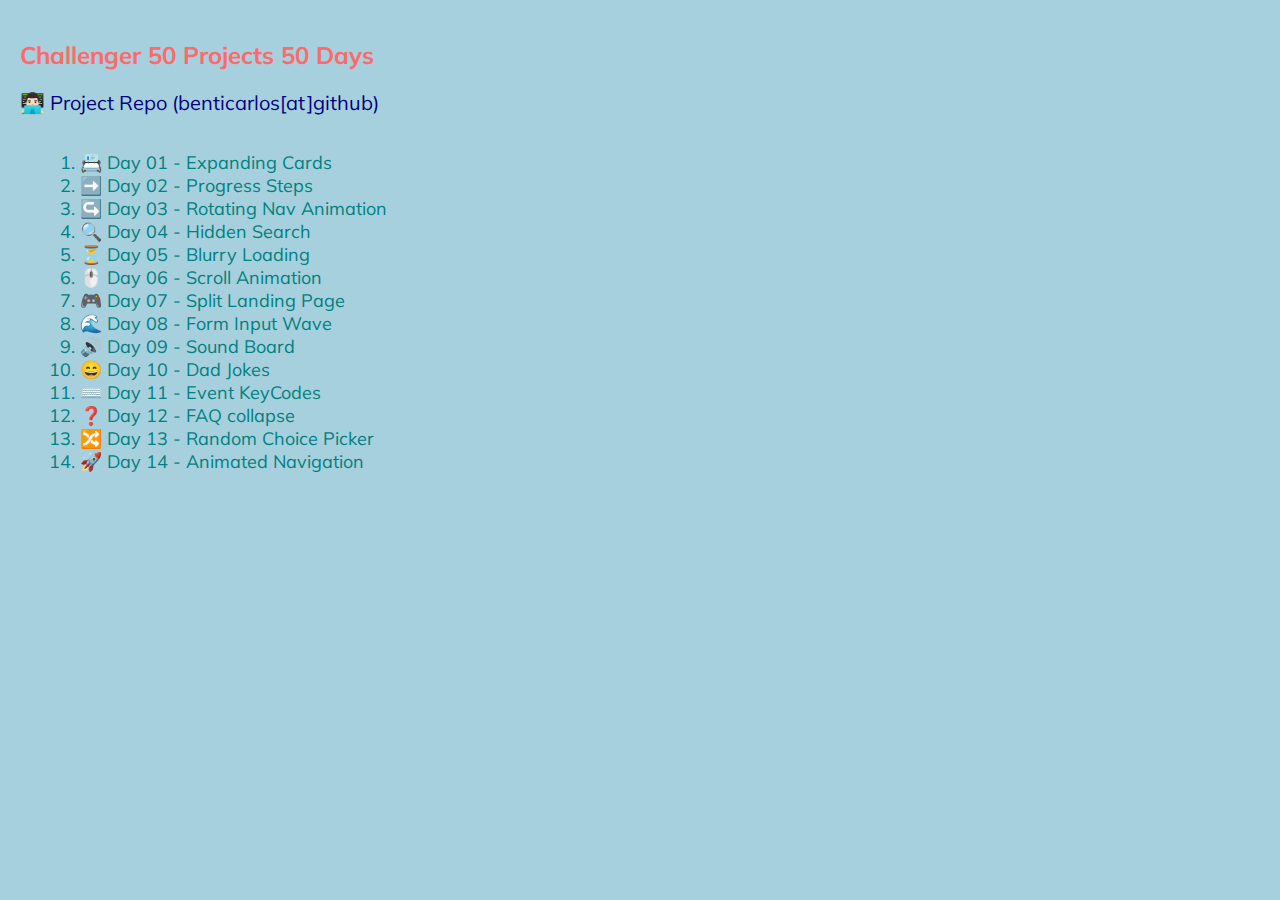
<file: index.html>
<!DOCTYPE html>
<html lang="en">
<head>
  <meta charset="UTF-8" />
  <meta name="viewport" content="width=device-width, initial-scale=1.0" />
  <link rel="stylesheet" href="style.css" />
  <title>Challenger 50 Projects 50 Days</title>
</head>
<body>
  <div class="container">
    <h2>Challenger 50 Projects 50 Days</h2>
    <a href="https://github.com/benticarlos/challenger50projects50days" target="_blank" rel="noopener noreferrer"> 👨🏻‍💻 Project Repo (benticarlos[at]github)</a>
    <div class="row">
        <ol>
	  <li><a href="./day01_expanding-cards/index.html"> 📇 Day 01 - Expanding Cards</a></li> 
	  <li><a href="./day02_progress-steps/index.html"> ➡️  Day 02 - Progress Steps</a></li> 
	  <li><a href="./day03_rotating-nav-animation/index.html"> ↪️  Day 03 - Rotating Nav Animation</a></li> 
	  <li><a href="./day04_hidden_search/index.html"> 🔍 Day 04 - Hidden Search</a></li>
	  <li><a href="./day05_blurry-loading/index.html"> ⏳ Day 05 - Blurry Loading</a></li>
	  <li><a href="./day06_scroll-animation/index.html"> 🖱️ Day 06 - Scroll Animation</a></li>
	  <li><a href="./day07_split-landing-page/index.html"> 🎮 Day 07 - Split Landing Page</a></li>
	  <li><a href="./day08_form-input-wave/index.html"> 🌊 Day 08 - Form Input Wave</a></li>
	  <li><a href="./day09_sound-board/index.html"> 🔊 Day 09 - Sound Board</a></li>
	  <li><a href="./day10_dad-jokes/index.html"> 😄 Day 10 - Dad Jokes</a></li>
	  <li><a href="./day11_event-keycodes/index.html"> ⌨️  Day 11 - Event KeyCodes</a></li>
	  <li><a href="./day12_faq-collapse/index.html"> ❓ Day 12 - FAQ collapse</a></li>
	  <li><a href="./day13_ramdom-choice-picker/index.html"> 🔀  Day 13 - Random Choice Picker</a></li>
	  <li><a href="./day14_animated-navigation/index.html"> 🚀 Day 14 - Animated Navigation</a></li>
	</ol>
    </div> 
  </div>
</body>
</html>
</file>
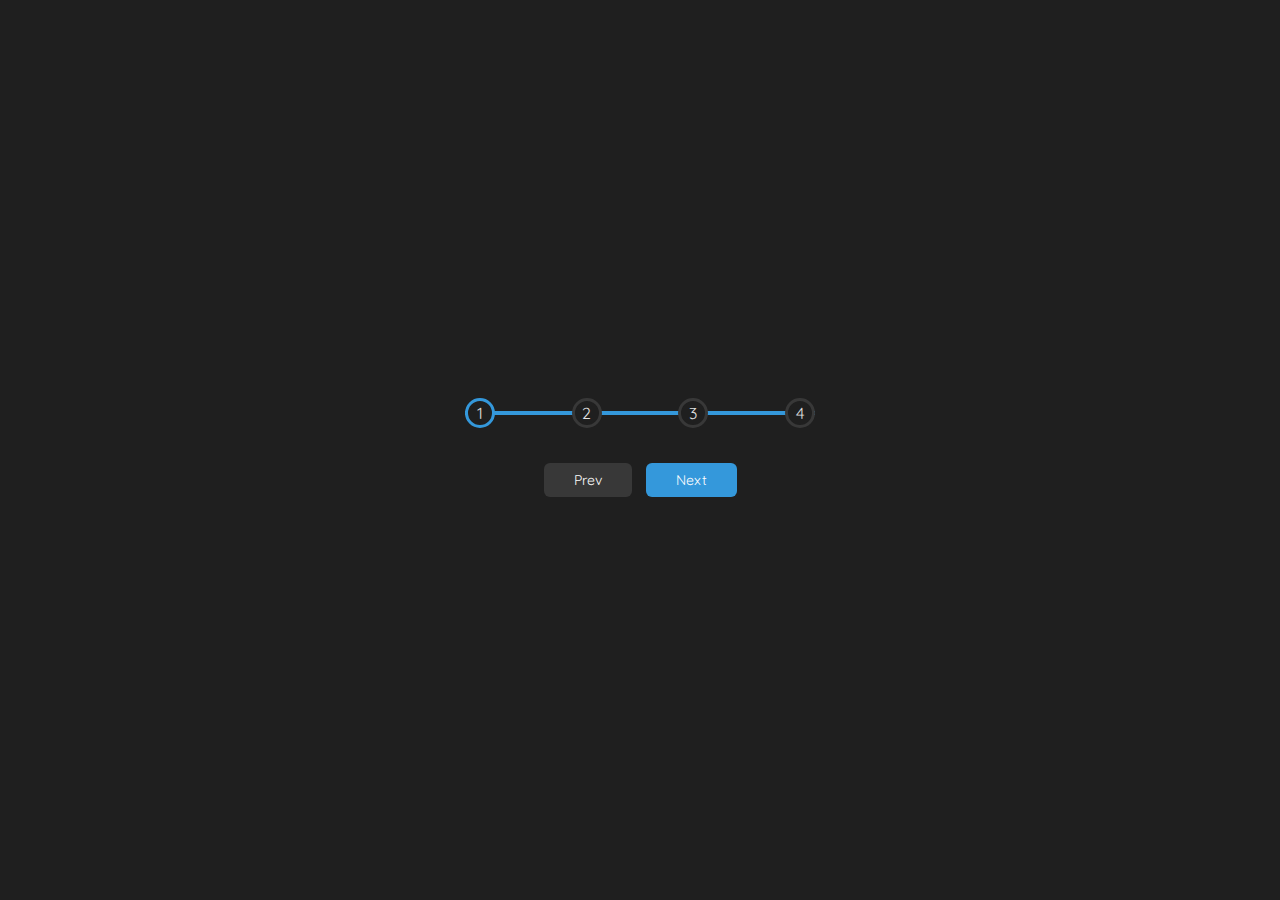
<file: day02_progress-steps/index.html>
<!DOCTYPE html>
<html lang="en">
<head>
  <meta charset="UTF-8" />
  <meta name="viewport" content="width=device-width, initial-scale=1.0" />
  <link rel="stylesheet" href="style.css" />
  <title>Day 02 - Progress Steps</title>
</head>
<body>
  <!-- Circles -->
  <div class="container">
    <div class="progress-container">
      <div class="progress" id="progress"></div>
      <div class="circle active">1</div>
      <div class="circle">2</div>
      <div class="circle">3</div>
      <div class="circle">4</div>
    </div>
  
    <!-- Buttons -->
    <button class="btn" id="prev" disabled>Prev</button>
    <button class="btn" id="next">Next</button>
  </div>  
  
  <!-- Script -->
  <script src="script.js"></script>
</body>
</html>
</file>
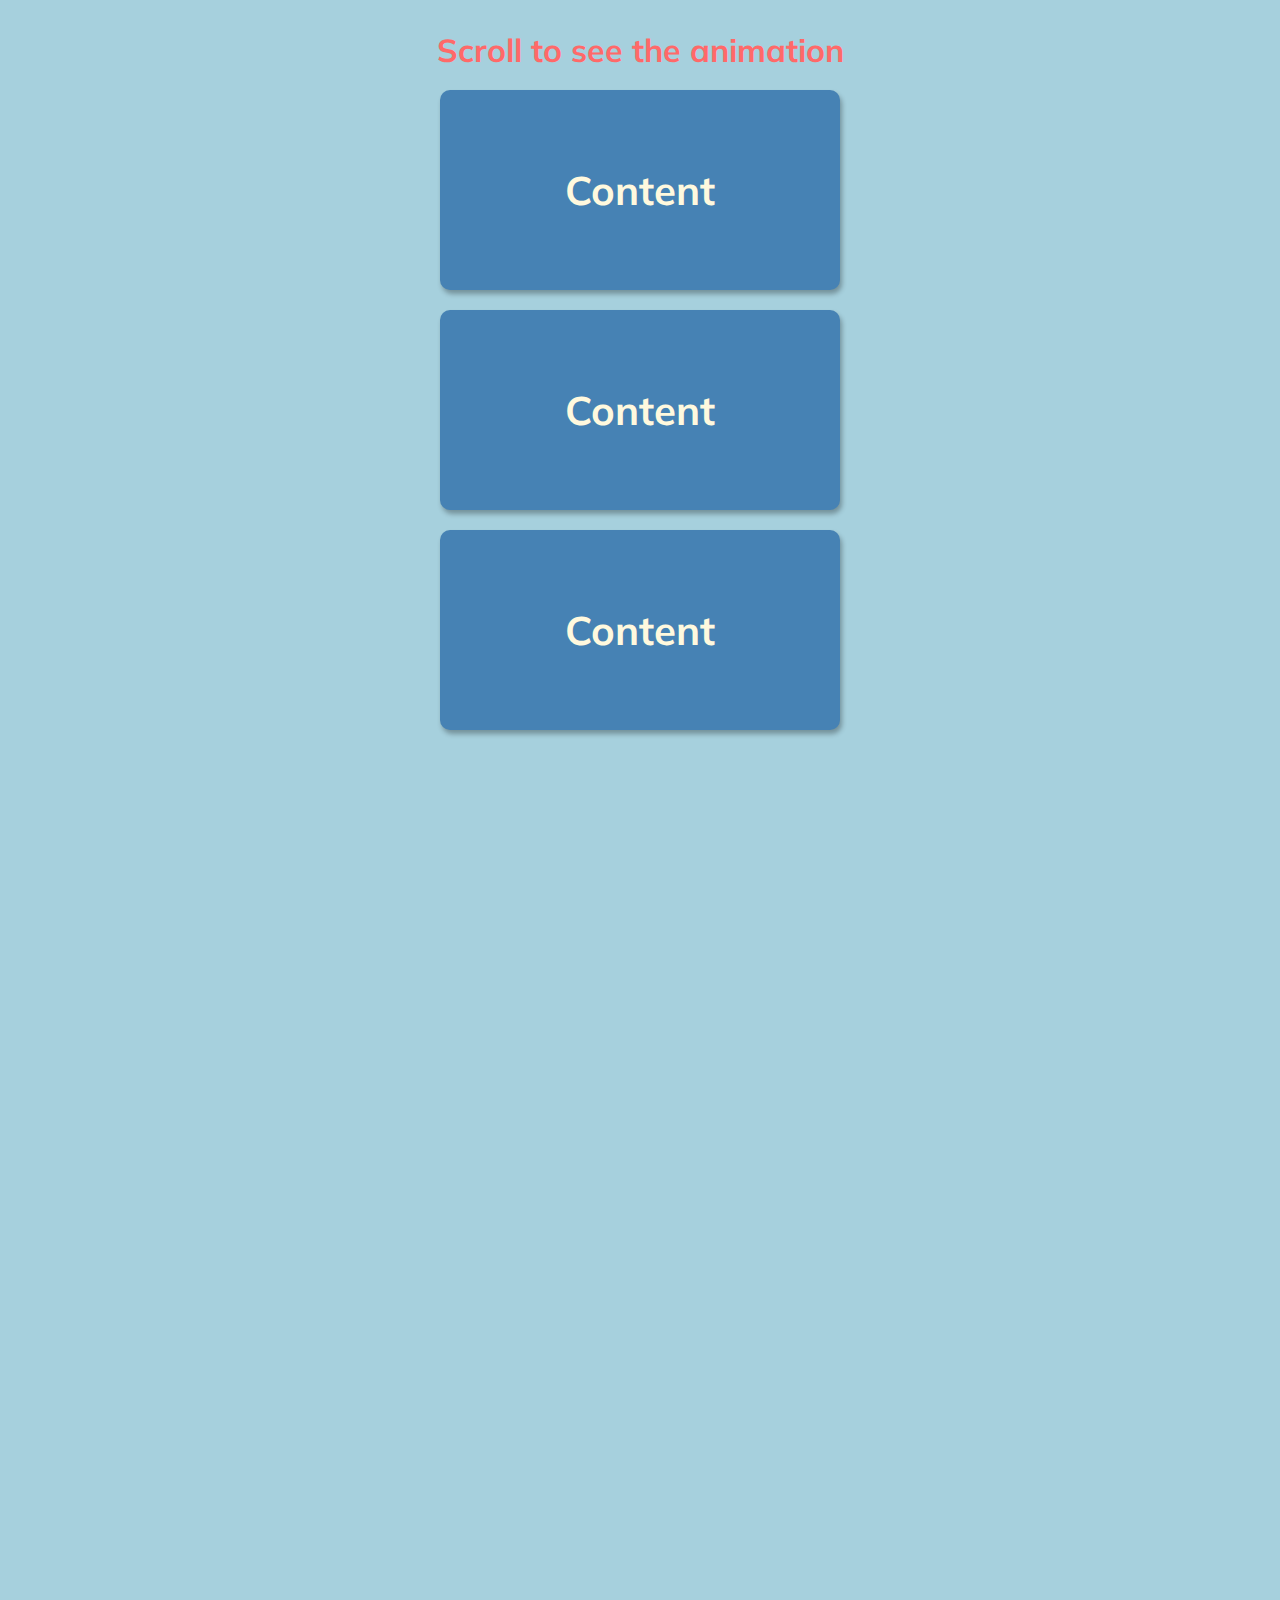
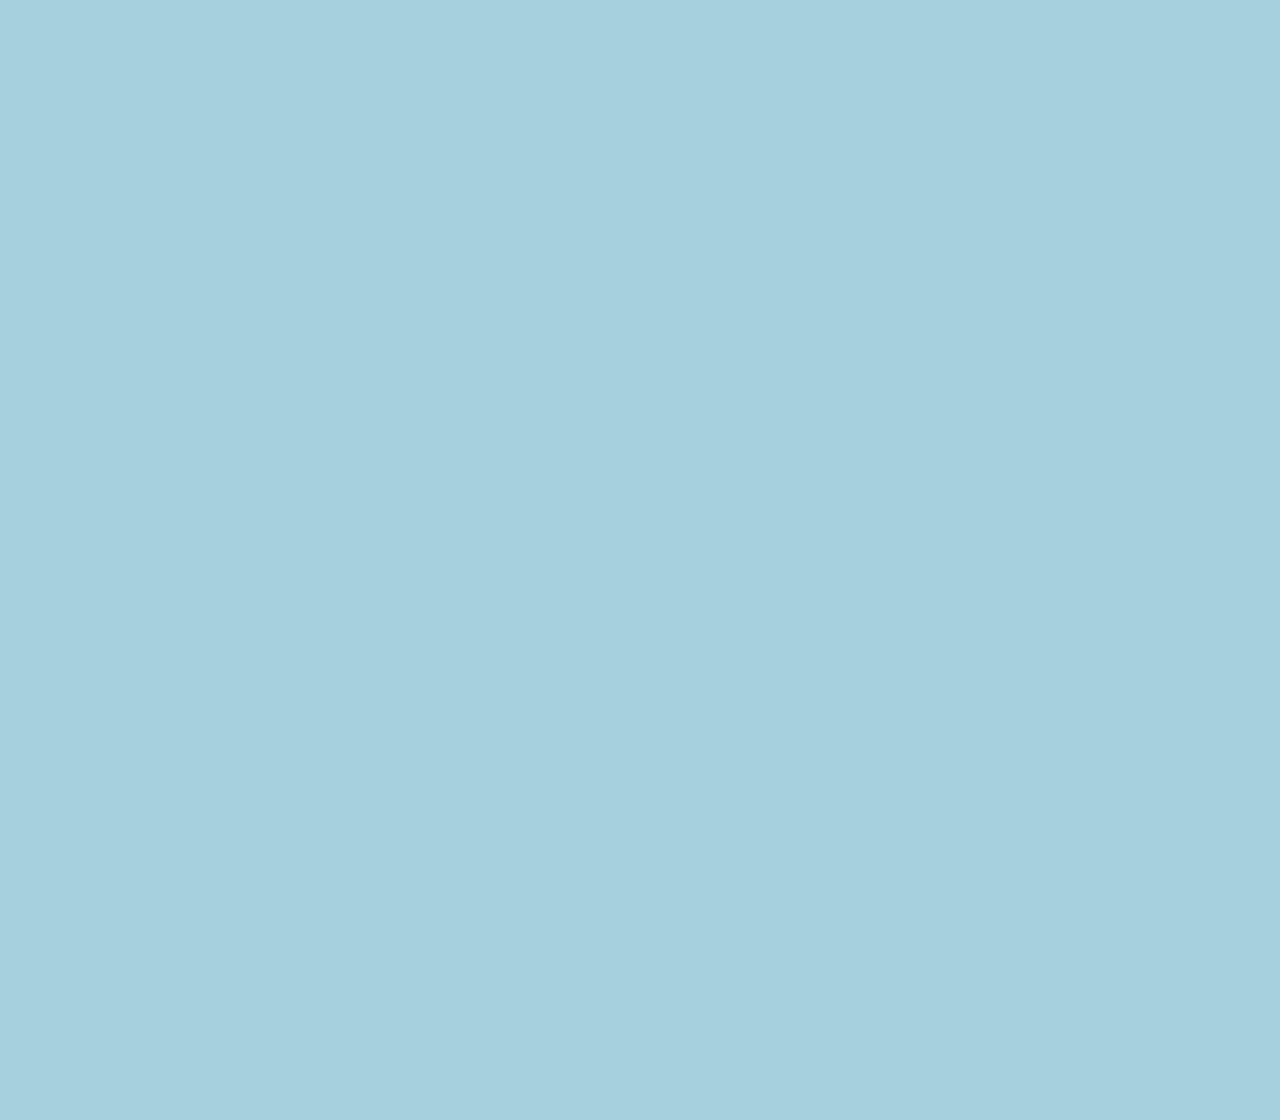
<file: day06_scroll-animation/index.html>
<!DOCTYPE html>
<html lang="en">
<head>
  <meta charset="UTF-8" />
  <meta name="viewport" Content="width=device-width, initial-scale=1.0" />
  <link rel="stylesheet" href="style.css" />  
  <title>Day 06 - Scroll Animation</title>
</head>
<body>
  <h1>Scroll to see the animation</h1>
  <div class="box">
    <h2>Content</h2>
  </div>
  <div class="box">
    <h2>Content</h2>
  </div>
  <div class="box">
    <h2>Content</h2>
  </div>
  <div class="box">
    <h2>Content</h2>
  </div>
  <div class="box">
    <h2>Content</h2>
  </div>
  <div class="box">
    <h2>Content</h2>
  </div>
  <div class="box">
    <h2>Content</h2>
  </div>
  <div class="box">
    <h2>Content</h2>
  </div>
  <div class="box">
    <h2>Content</h2>
  </div>
  <div class="box">
    <h2>Content</h2>
  </div>
  <div class="box">
    <h2>Content</h2>
  </div>
  <div class="box">
    <h2>Content</h2>
  </div>

 <script src="script.js"></script>

</body>
</html>
</file>
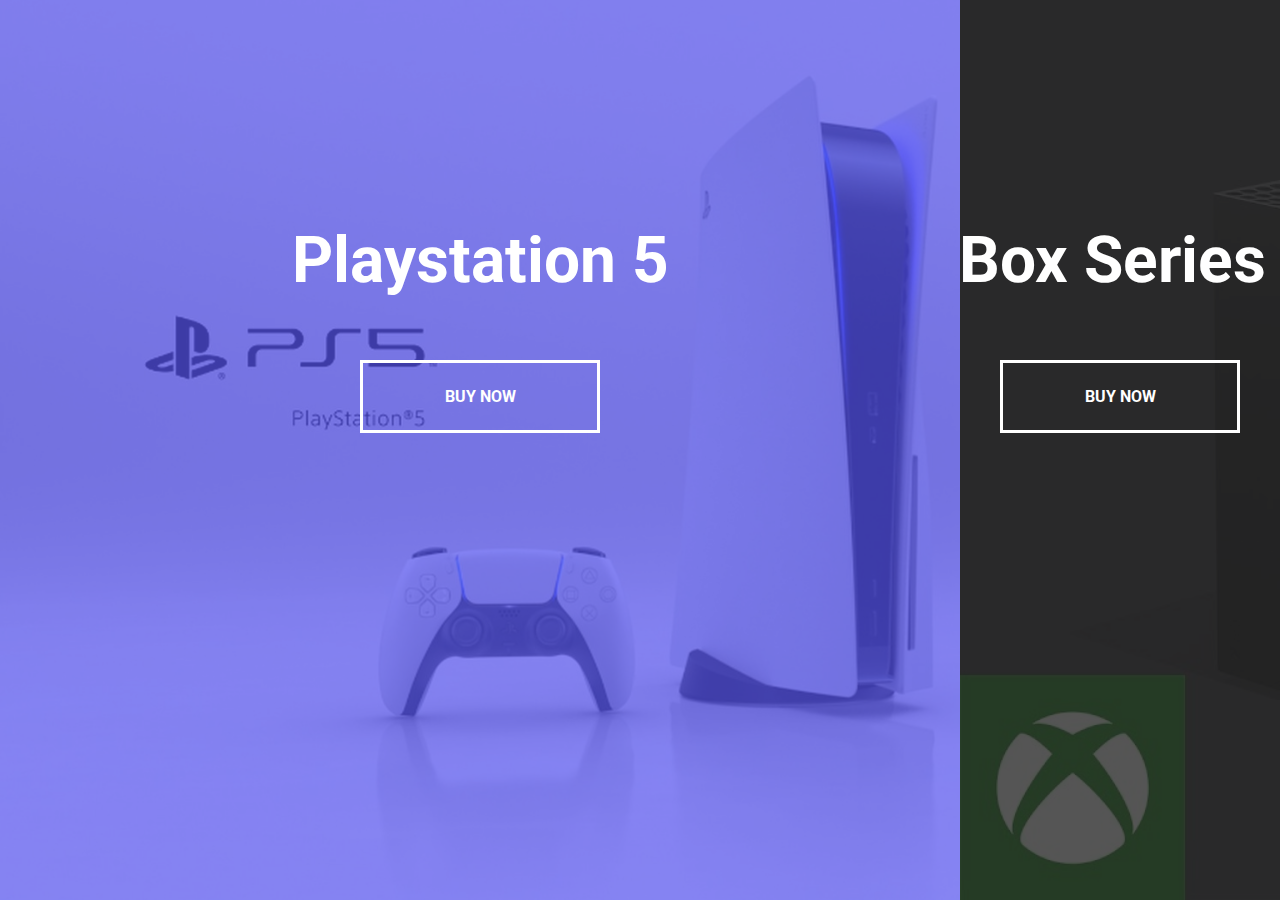
<file: day07_split-landing-page/index.html>
<!DOCTYPE html>
<html lang="en">
<head>
  <meta charset="UTF-8" />
  <meta name="viewport" content="width=device-width, initial-scale=1.0" />
  <link rel="stylesheet" href="style.css" />  
  <title>Day 07 - Split Landing Page</title>
</head>
<body>
  
  <div class="container">
    <div class="split left">
      <h1>Playstation 5</h1>
      <a href="#" class="btn">Buy Now</a>
    </div>
    <div class="split right">
      <h1>XBox Series X</h1>
      <a href="#" class="btn">Buy Now</a>
    </div>
  </div>

 <script src="script.js"></script>

</body>
</html>
</file>
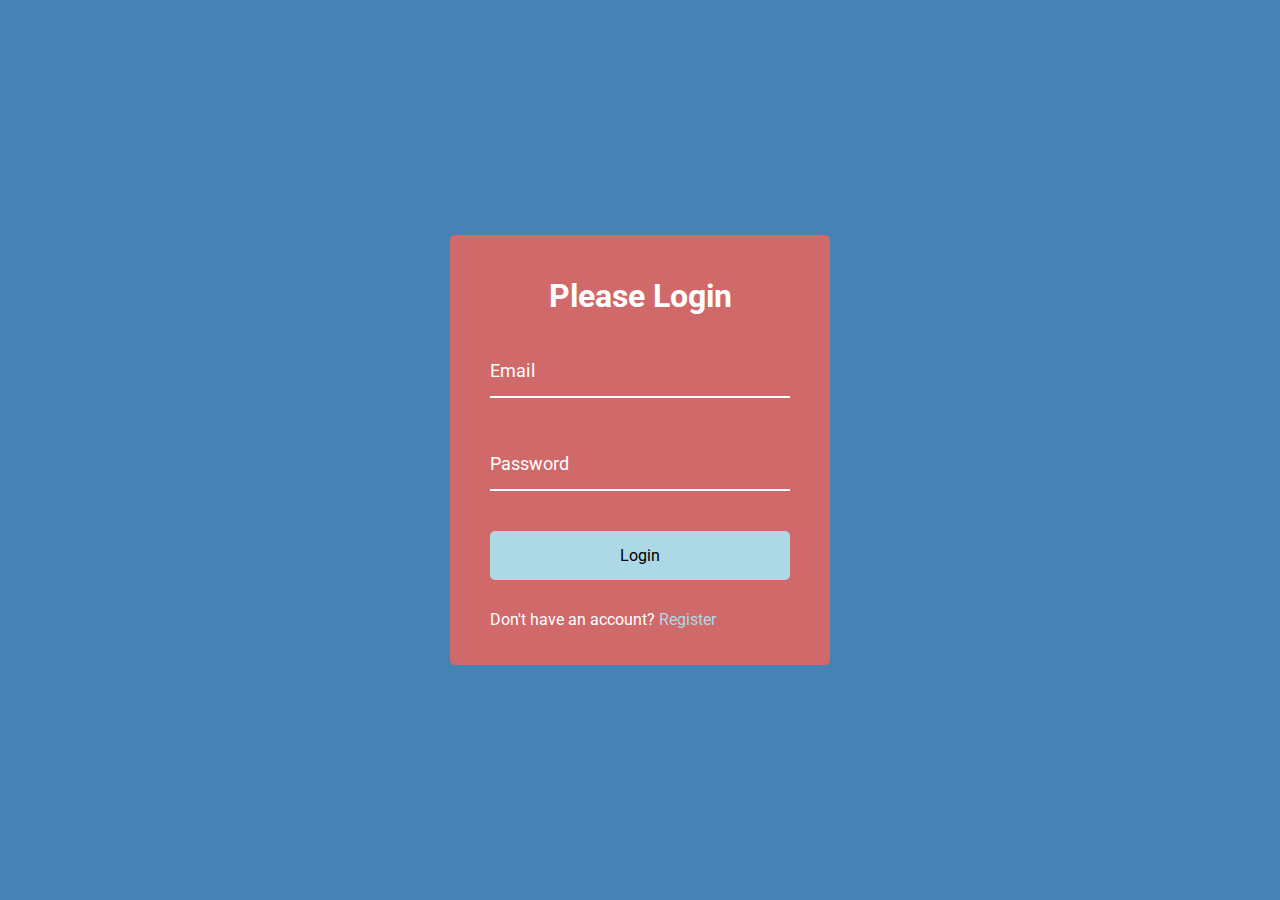
<file: day08_form-input-wave/index.html>
<!DOCTYPE html>
<html lang="en">
<head>
  <meta charset="UTF-8" />
  <meta name="viewport" content="width=device-width, initial-scale=1.0" />
  <link rel="stylesheet" href="style.css" />  
  <title>Day 08 - Form Input Wave</title>
</head>
<body>
  <div class="container">
    <h1>Please Login</h1>
    <form>
      <div class="form-control">
	<input type="email" required />
	<label>Email</label>
      </div>

      <div class="form-control">
	<input type="password" required />
	<label>Password</label>
      </div>

      <button class="btn">Login</button>

      <p class="text">Don't have an account? <a href="#">Register</a> </p>
    </form>
  </div> 

 <script src="script.js"></script>

</body>
</html>
</file>
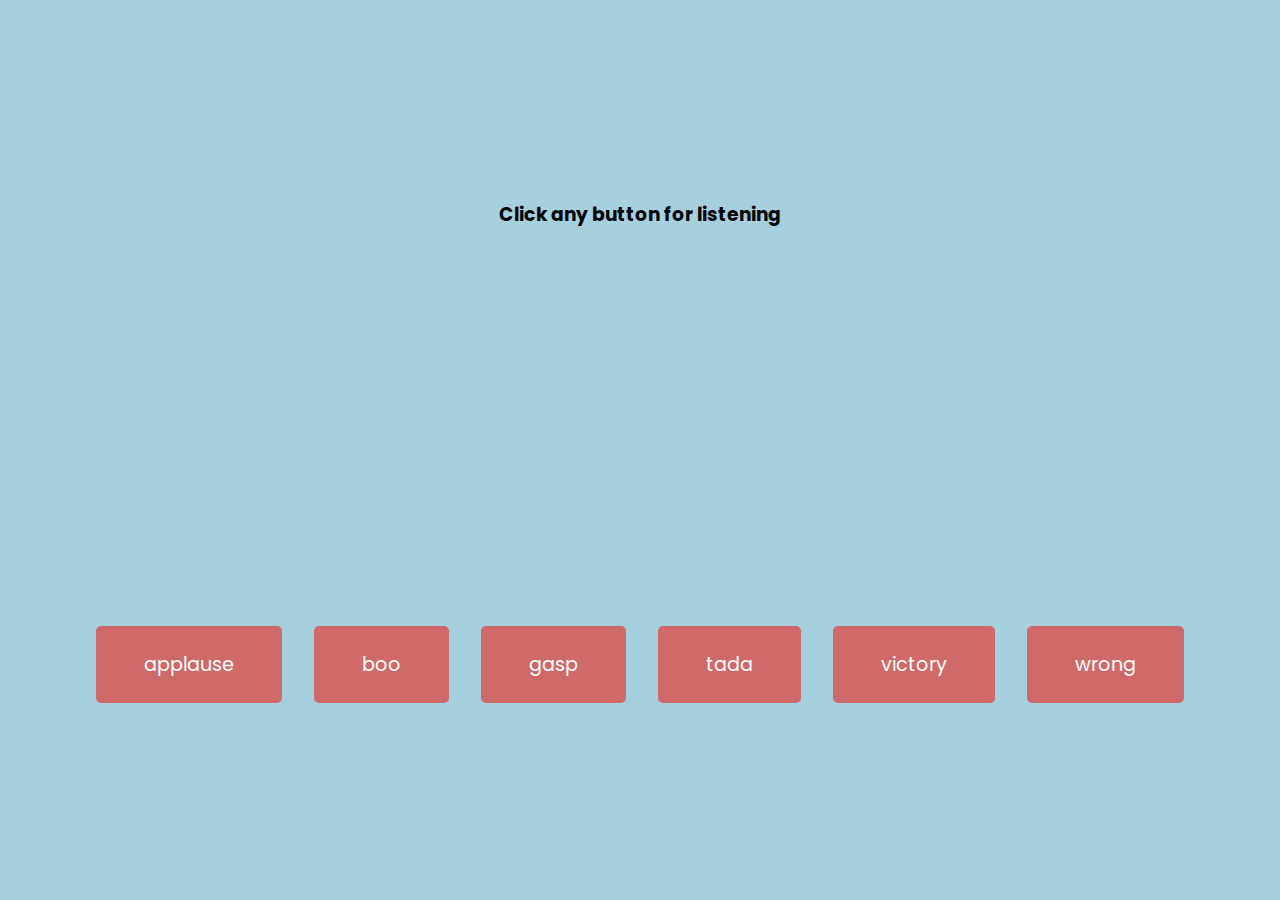
<file: day09_sound-board/index.html>
<!DOCTYPE html>
<html lang="en">
<head>
  <meta charset="UTF-8" />
  <meta name="viewport" content="width=device-width, initial-scale=1.0" />
  <link rel="stylesheet" href="style.css" />  
  <title> Day 09 - Sound Board</title>
</head>
<body>
  <h3>Click any button for listening</h3>  
  <audio id="applause" src="sounds/applause.mp3"></audio>
  <audio id="boo" src="sounds/boo.mp3"></audio>
  <audio id="gasp" src="sounds/gasp.mp3"></audio>
  <audio id="tada" src="sounds/tada.mp3"></audio>
  <audio id="victory" src="sounds/victory.mp3"></audio>
  <audio id="wrong" src="sounds/wrong.mp3"></audio>

  <div id="buttons"></div>

 <script src="script.js"></script>

</body>
</html>
</file>
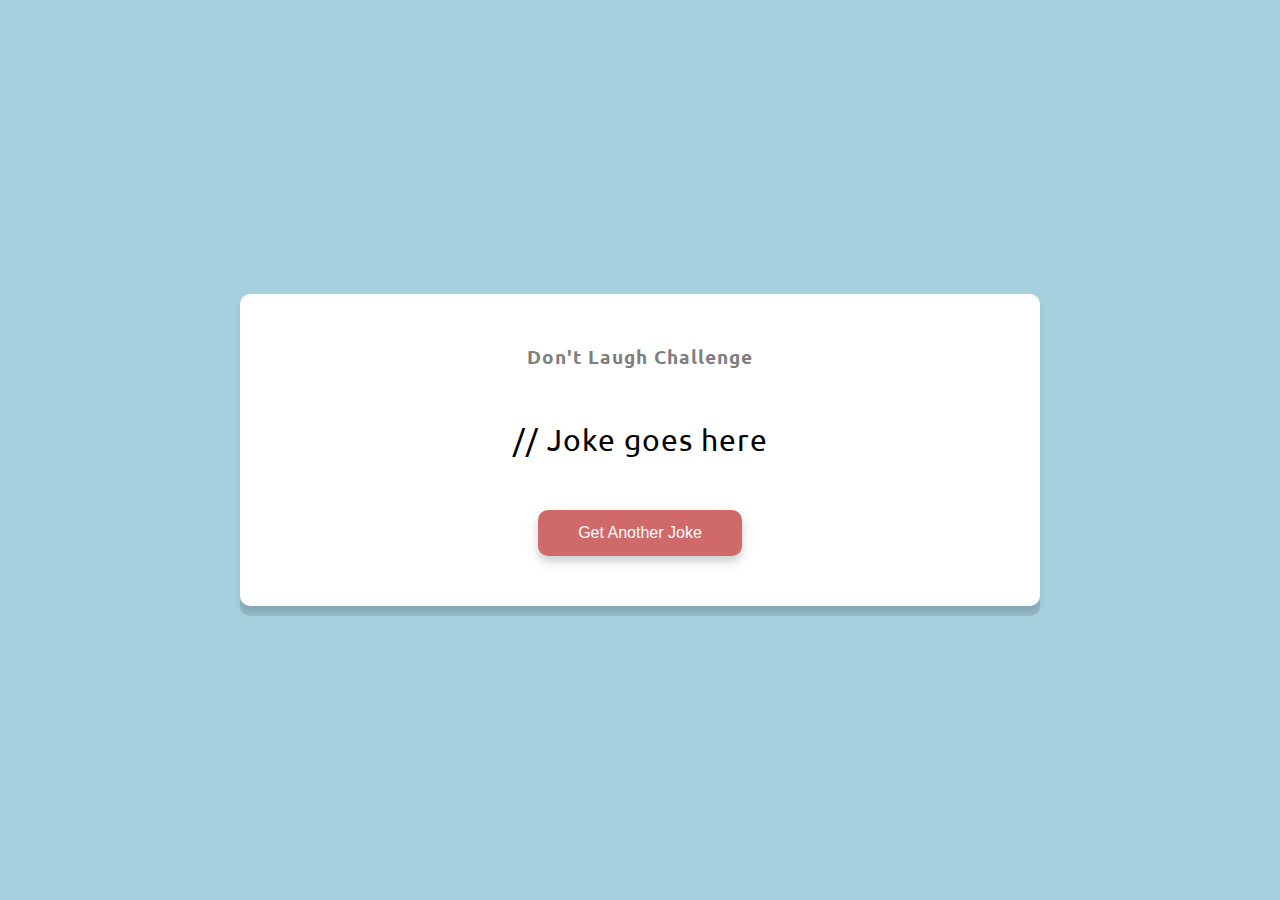
<file: day10_dad-jokes/index.html>
<!DOCTYPE html>
<html lang="en">
<head>
  <meta charset="UTF-8" />
  <meta name="viewport" content="width=device-width, initial-scale=1.0" />
  <link rel="stylesheet" href="style.css" />  
  <title>Day 10 - Dad Jokes</title>
</head>
<body>
  <div class="container">
    <h3>Don't Laugh Challenge</h3>
    <div id="joke" class="joke">// Joke goes here</div>
    <button id="jokeBtn" class="btn">Get Another Joke</button>
  </div>  

 <script src="script.js"></script>

</body>
</html>
</file>
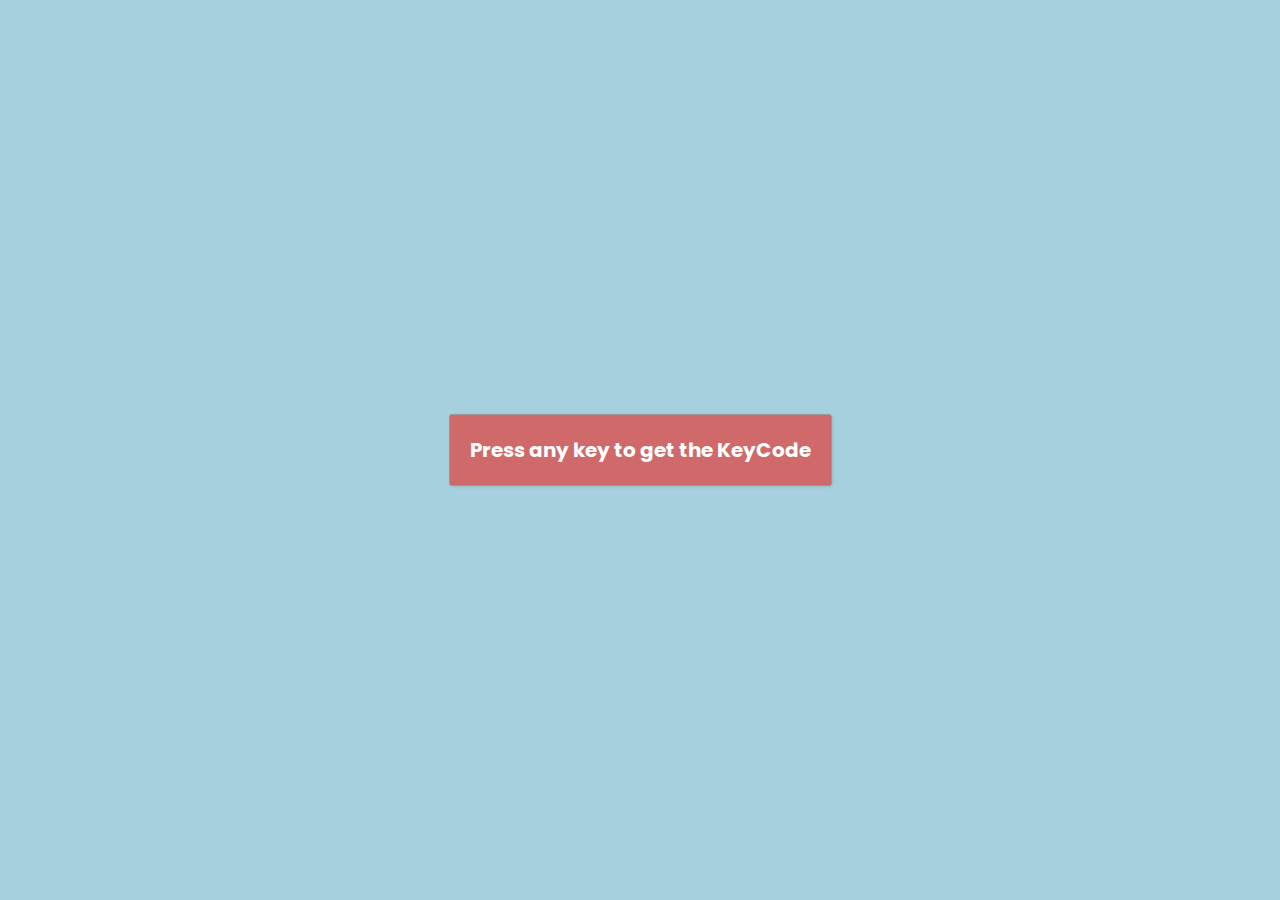
<file: day11_event-keycodes/index.html>
<!DOCTYPE html>
<html lang="en">
<head>
  <meta charset="UTF-8" />
  <meta name="viewport" content="width=device-width, initial-scale=1.0" />
  <link rel="stylesheet" href="style.css" />  
  <title>Day 11 - Event KeyCode</title>
</head>
<body>

  <div id="insert">
    <div class="key">
      Press any key to get the KeyCode
    </div>
  </div>


 <script src="script.js"></script>

</body>
</html>
</file>
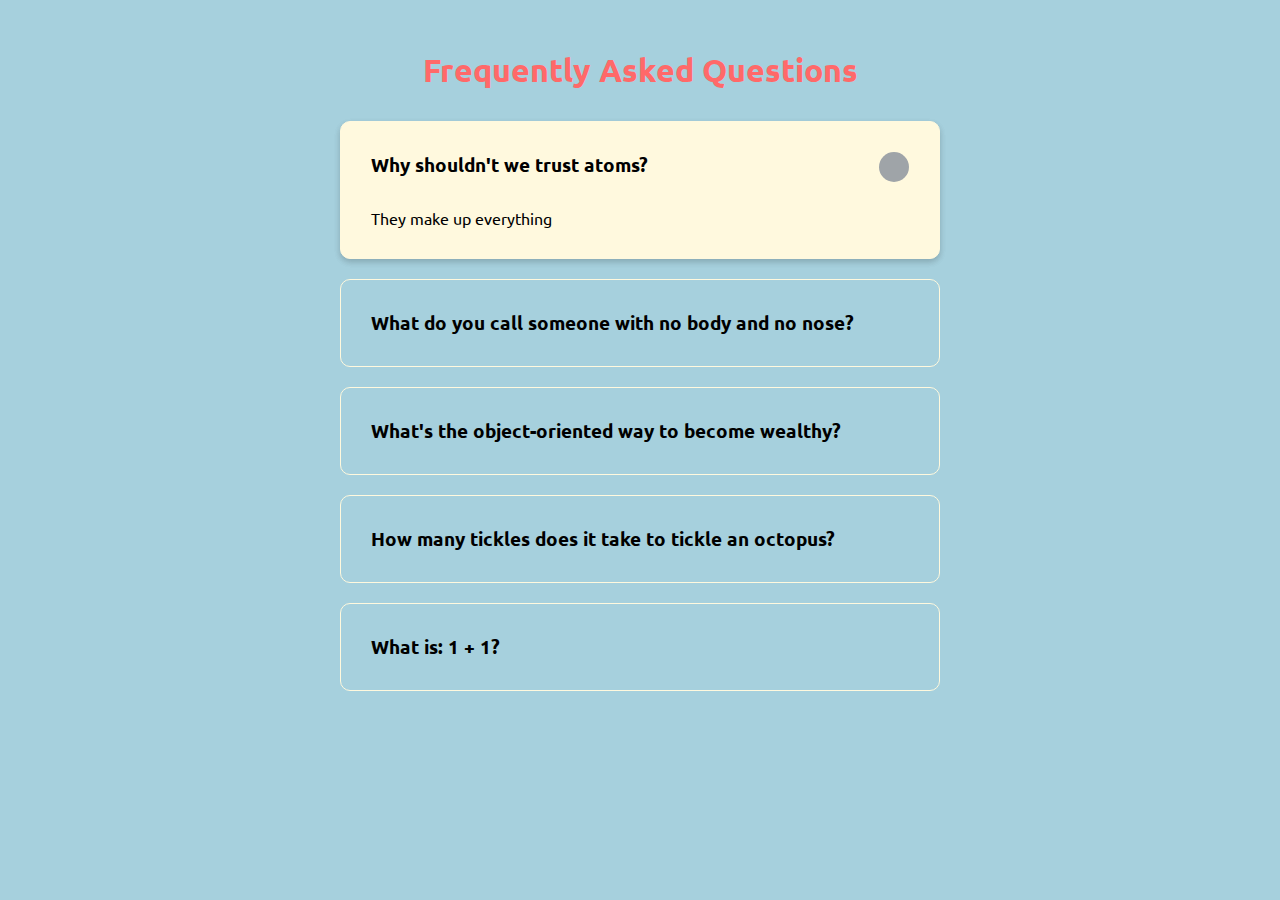
<file: day12_faq-collapse/index.html>
<!DOCTYPE html>
<html lang="en">
  <head>
    <meta charset="UTF-8" />
    <meta name="viewport" content="width=device-width, initial-scale=1.0" />
    <link rel="stylesheet" href="https://cdnjs.cloudflare.com/ajax/libs/font-awesome/5.14.0/css/all.min.css" integrity="sha512-1PKOgIY59xJ8Co8+NE6FZ+LOAZKjy+KY8iq0G4B3CyeY6wYHN3yt9PW0XpSriVlkMXe40PTKnXrLnZ9+fkDaog==" crossorigin="anonymous" />
    <link rel="stylesheet" href="style.css" />
    <title>FAQ</title>
  </head>
  <body>
    <h1>Frequently Asked Questions</h1>
    <div class="faq-container">
      <div class="faq active">
        <h3 class="faq-title">
          Why shouldn't we trust atoms?
        </h3>

        <p class="faq-text">
          They make up everything
        </p>

        <button class="faq-toggle">
          <i class="fas fa-chevron-down"></i>
          <i class="fas fa-times"></i>
        </button>
      </div>

      <div class="faq">
        <h3 class="faq-title">
          What do you call someone with no body and no nose?
        </h3>
        <p class="faq-text">
          Nobody knows.
        </p>
        <button class="faq-toggle">
          <i class="fas fa-chevron-down"></i>
          <i class="fas fa-times"></i>
        </button>
      </div>
      
      <div class="faq">
        <h3 class="faq-title">
          What's the object-oriented way to become wealthy?
        </h3>
        <p class="faq-text">
          Inheritance.
        </p>
        <button class="faq-toggle">
          <i class="fas fa-chevron-down"></i>
          <i class="fas fa-times"></i>
        </button>
      </div>
      
      <div class="faq">
        <h3 class="faq-title">
          How many tickles does it take to tickle an octopus?
        </h3>
        <p class="faq-text">
          Ten-tickles!
        </p>
        <button class="faq-toggle">
          <i class="fas fa-chevron-down"></i>
          <i class="fas fa-times"></i>
        </button>
      </div>
      
      <div class="faq">
        <h3 class="faq-title">
          What is: 1 + 1?
        </h3>
        <p class="faq-text">
          Depends on who are you asking.
        </p>
        <button class="faq-toggle">
          <i class="fas fa-chevron-down"></i>
          <i class="fas fa-times"></i>
        </button>
      </div>
    </div>
    <script src="script.js"></script>
  </body>
</html>
</file>
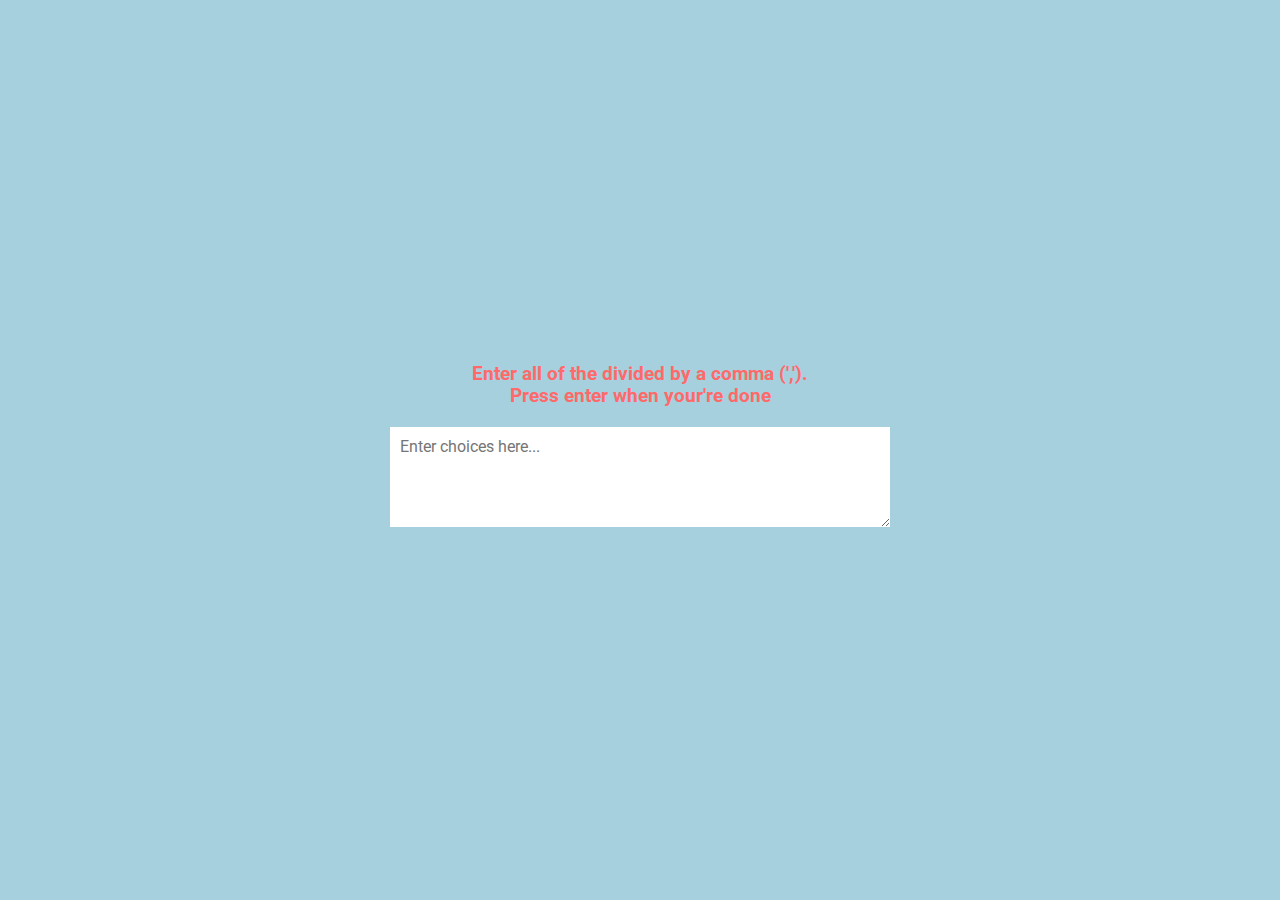
<file: day13_ramdom-choice-picker/index.html>
<!DOCTYPE html>
<html lang="en">
<head>
  <meta charset="UTF-8" />
  <meta name="viewport" content="width=device-width, initial-scale=1.0" />
  <link rel="stylesheet" href="style.css" />  
  <title>Day 13 - Random Choice Picker</title>
</head>
<body>
  <div class="container">
    <h3>Enter all of the divided by a comma (','). <br> Press enter when your're done</h3>
    <textarea placeholder="Enter choices here..." id="textarea"></textarea>
  
    <div id="tags"></div>
  </div>  


 <script src="script.js"></script>

</body>
</html>
</file>
<file: style.css>
@import url('https://fonts.googleapis.com/css2?family=Muli&display=swap');

* {
  box-sizing: border-box;
}

body {
  background-color: #a6d0dd;
  font-family: Muli, sans-serif;
  display: flex;
  align-items: flex-start;
  justify-content: start;
  margin: 0;
}

.container {
  display: block;
  padding: 20px;
}

.container h2 {
  color: #ff6969;
  font-size: 24px;
}

.container a {
  color: #000080;
  text-decoration: none;
  font-size: 20px;
  cursor: pointer;
}

.row {
  display: block;
  padding: 20px;
}

.row a, .row li {
  text-decoration: none;
  color: #008080;
  cursor: pointer;
  font-size: 18px;
}
</file>
<file: day02_progress-steps/style.css>
@import url('https://fonts.googleapis.com/css2?family=Quicksand&display=swap');

:root {
  --line-border-fill: #3498db;
  --line-border-empty: #383838;
}

* {
  box-sizing: border-box;
}

body {
  background-color: #1f1f1f;
  font-family: 'Quicksand', sans-serif;
  display: flex;
  align-items: center;
  justify-content: center;
  height: 100vh;
  overflow: hidden;
  margin: 0;
}

.container {
  text-align: center;
}

.progress-container {
  display: flex;
  justify-content: space-between;
  position: relative;
  margin-bottom: 30px;
  max-width: 100%;
  width: 350px;
}

.progress-container::before {
  content: '';
  background-color: var(--line-border-empty);
  position: absolute;
  top: 50%;
  left: 0;
  transform: translateY(-50%);
  height: 4px;
  width: 100%;
  z-index: -1;
}

.progress {
  background-color: var(--line-border-fill);
  position: absolute;
  top: 50%;
  left: 0;
  transform: translateY(-50%);
  height: 4px;
  width: 100%;
  z-index: -1;
  transition: 0.4s ease;
}

.circle {
  background-color: #1f1f1f;
  color: #e2e2e2;
  border-radius: 50%;
  height: 30px;
  width: 30px;
  display: flex;
  align-items: center;
  justify-content: center;
  border: 3px solid var(--line-border-empty);
  transition: 0.4s ease;
}

.circle.active {
  border-color: var(--line-border-fill);
}

.btn {
  background-color: var(--line-border-fill);
  color: #fff;
  border: 0;
  border-radius: 6px;
  cursor: pointer;
  font-family: inherit;
  padding: 8px 30px;
  margin: 5px;
  font-size: 14px;
}

.btn:active {
  transform: scale(0.98);
}

.btn:focus {
  outline: 0;
}

.btn:disabled {
  background-color: var(--line-border-empty);
  cursor: not-allowed;
}
</file>
<file: day06_scroll-animation/style.css>
@import url('https://fonts.googleapis.com/css?family=Muli');

* {
  box-sizing: border-box;
}

body {
  background: #a6d0dd;
  font-family: 'Muli', sans-serif;
  display: flex;
  flex-direction: column;
  align-items: center;
  justify-content: center;
  margin: 0;
  overflow-x: hidden;
}

h1 {
  margin:  10px;
  padding-top: 20px;
  color: #ff6969;
}

.box {
  background-color: steelblue;
  color: #fff9de;
  display: flex;
  align-items: center;
  justify-content: center;
  width: 400px;
  height: 200px;
  margin: 10px;
  border-radius: 10px;
  box-shadow: 2px 4px 5px rgba(0, 0, 0, 0.3);
  transform: translateX(400%);
  transition: transform 0.4s ease;
}

.box:nth-of-type(even) {
  transform: translateX(-400%);
}

.box.show {
  transform: translateX(0);
}

.box h2 {
  font-size: 40px;
}
</file>
<file: day07_split-landing-page/style.css>
@import url('https://fonts.googleapis.com/css2?family=Roboto:wght@400;700&display=swap');

:root {
  --left-bg-color: rgba(87, 84, 236, 0.7);
  --right-bg-color: rgba(43, 43, 43, 0.8);
  --left-btn-hover-color: rgba(87, 84, 236, 1);
  --right-btn-hover-color: rgba(28, 122, 28, 1);
  --hover-width: 75%;
  --other-width: 25%;
  --speed: 1000ms;
}

* {
  box-sizing: border-box;
}

body {
  font-family: 'Roboto', sans-serif;
  height: 100vh;
  overflow: hidden;
  margin: 0;
}

h1 {
  font-size: 4rem;
  color: #fff;
  position: absolute;
  left: 50%;
  top: 20%;
  transform: translateX(-50%);
  white-space: nowrap;
}

.btn {
  position: absolute;
  display: flex;
  align-items: center;
  justify-content: center;
  left: 50%;
  top: 40%;
  transform: translateX(-50%);
  text-decoration: none;
  color: #fff;
  border: #fff solid 0.2rem;
  font-size: 1rem;
  font-weight: bold;
  text-transform: uppercase;
  width: 15rem;
  padding: 1.5rem;
}

.split.left .btn:hover {
  background-color: var(--left-btn-hover-color);
  border-color: var(--left-btn-hover-color);
}

.split.right .btn:hover {
  background-color: var(--right-btn-hover-color);
  border-color: var(--right-btn-hover-color);
}

.container {
  position: relative;
  width: 100%;
  height: 100%;
  background: #333;
}

/* split */
.split {
  position: absolute;
  width: 50%;
  height: 100%;
  overflow: hidden;
}

.split.left {
  left: 0;
  background: url('ps.jpg');
  background-repeat: no-repeat;
  background-size: cover;
}

.split.left::before {
  content: '';
  position: absolute;
  width: 100%;
  height: 100%;
  background-color: var(--left-bg-color);
}

.split.right {
  right: 0;
  background: url('xbox.jpg');
  background-repeat: no-repeat;
  background-size: cover;
}

.split.right::before {
  content: '';
  position: absolute;
  width: 100%;
  height: 100%;
  background-color: var(--right-bg-color);
}

.split.right,
.split.left,
.split.right::before,
.split.left::before {
  transition: all var(--speed) ease-in-out;
}

.hover-left .left {
  width: var(--hover-width);
}

.hover-left .right {
  width: var(--other-width);
}

.hover-right .right {
  width: var(--hover-width);
}

.hover-right .left {
  width: var(--other-width);
}

@media (max-width: 880px) {
  h1 {
    font-size: 2rem;
    top: 30%;
  }

  .btn {
    padding: 1.2rem;
    width: 12rem;
  }
}
</file>
<file: day08_form-input-wave/style.css>
@import url('https://fonts.googleapis.com/css2?family=Roboto:wght@400;700&display=swap');

* {
  box-sizing: border-box;
}

body {
  background-color: steelblue;
  color: #fff;
  font-family: 'Roboto', sans-serif;
  display: flex;
  flex-direction: column;
  align-items: center;
  justify-content: center;
  height: 100vh;
  overflow: hidden;
  margin: 0;
}

.container {
  background-color: #d06969;
  padding: 20px 40px;
  border-radius: 5px;
}

.container h1 {
  text-align: center;
  margin-bottom: 30px; 
}

.container a {
  text-decoration: none;
  color: lightblue;
}

.btn {
  cursor: pointer;
  display: inline-block;
  width: 100%;
  background: lightblue;
  padding: 15px;
  font-family: inherit;
  font-size: 16px;
  border: 0;
  border-radius: 5px;
}

.btn:focus {
  outline: 0;
}

.btn:active {
  transform: scale(0.98);
}

.text {
  margin-top: 30px; 
}

.form-control {
  position: relative;
  margin: 20px 0 40px;
  width: 300px;
}

.form-control input {
  background-color: transparent;
  border: 0;
  border-bottom: 2px #fff solid;
  display: block;
  width: 100%;
  padding: 15px 0;
  font-size: 18px;
  color: #fff;
}

.form-control input:focus,
.form-control input:valid {
  outline: 0;
  border-bottom: lightblue;
}

.form-control label {
  position: absolute;
  top: 15px;
  left: 0;
  pointer-events: none;
}

.form-control label span {
  display: inline-block;
  font-size: 18px;
  min-width: 5px;
  transition: 0.3s cubic-bezier(0.68, -0.55, 0.265, 1.55);
}

.form-control input:focus + label span,
.form-control input:valid + label span {
  color: lightblue;
  transform: translateY(-30px);
}
</file>
<file: day09_sound-board/style.css>
@import url('https://fonts.googleapis.com/css2?family=Poppins:wght@200;400&display=swap');

* {
  box-sizing: border-box;
}

body {
  background-color: #a6d0dd;
  font-family: 'Poppins', sans-serif;
  display: flex;
  flex-wrap: wrap;
  align-items: center;
  justify-content: center;
  text-align: center;
  height: 100vh;
  overflow: hidden;
  margin: 0;
}

h1 {
  display: block !important;
}

.btn {
  background-color: #d06969;
  border-radius: 5px;
  border: none;
  color: #fff;
  margin: 1rem;
  padding: 1.5rem 3rem;
  font-size: 1.2rem;
  font-family: inherit;
  cursor: pointer;
}

.btn:hover {
  opacity: 0.8;
}

.btn:focus {
  outline: none;
}
</file>
<file: day10_dad-jokes/style.css>
@import url('https://fonts.googleapis.com/css?family=Ubuntu');

* {
  box-sizing: border-box;
 }

 body {
   background-color: #a6d0dd;
   font-family: 'Ubuntu', sans-serif;
   display: flex;
   flex-direction: column;
   align-items: center;
   justify-content: center;
   height: 100vh;
   overflow: hidden;
   margin: 0;
   padding: 20px;
 }

 .container {
   background-color: #fff;
   border-radius: 10px;
   box-shadow: 0 10px rgba(0, 0, 0, 0.1), 0 6px 6px rgba(0, 0, 0, 0.1);
   padding: 50px 20px;
   text-align: center;
   max-width: 100%;
   width: 800px;
 }

 h3 {
   margin: 0;
   opacity: 0.5;
   letter-spacing: 1px;
 }

 .joke {
   font-size: 30px;
   letter-spacing: 1px;
   line-height: 40px;
   margin: 50px auto;
   max-width: 600px;
 }

 .btn {
   background-color: #d06969;
   color: #fff;
   border: 0;
   border-radius: 10px;
   box-shadow: 0 5px 15px rgba(0, 0, 0, 0.1), 0 6px 6px rgba(0, 0, 0, 0.1);
   padding: 14px 40px;
   font-size: 16px;
   cursor: pointer;
 }

 .btn:active {
   transform: scale(0.98);
 }

 .btn:focus {
   outline: 0;
 }
</file>
<file: day11_event-keycodes/style.css>
@import url('https://fonts.googleapis.com/css2?family=Poppins&display=swap');

* {
  box-sizing: border-box;  
}

body {
   background-color: #a6d0dd;
   font-family: 'Poppins', sans-serif;
   display: flex;
   align-items: center;
   justify-content: center;
   text-align: center;
   height: 100vh;
   overflow: hidden;
   margin: 0;
}

.key {
  border: 1px solid #999999;
  border-radius: 3px;
  background-color: #d06969;
  box-shadow: 1px 1px 3px rgba(0, 0, 0, 0.1);
  display: inline-flex;
  align-items: center;
  flex-direction: column;
  font-size: 20px;
  font-weight: bold;
  padding: 20px;
  margin: 20px;
  min-width: 150px;
  color: white;
  position: relative;
}

.key small {
  position: absolute;
  top: -24px;
  left: 0;
  text-align: center;
  width: 100%;
  color: #000;
  font-size:14px;
}
</file>
<file: day12_faq-collapse/style.css>
@import url('https://fonts.googleapis.com/css?family=Ubuntu&display=swap');

* {
  box-sizing: border-box;
}

body {
  font-family: 'Ubuntu', sans-serif;
  background-color: #a6d0dd;
}

h1 {
  color: #ff6969;
  margin: 50px 0 30px;
  text-align: center;
}

.faq-container {
  max-width: 600px;
  margin: 0 auto;
}

.faq {
  background-color: transparent;
  border: 1px solid #fff9de;
  border-radius: 10px;
  margin: 20px 0;
  padding: 30px;
  position: relative;
  overflow: hidden;
  transition: 0.3s ease;
}

.faq.active {
  background-color: #fff9de;
  box-shadow: 0 3px 6px rgba(0, 0, 0, 0.1), 0 3px 6px rgba(0, 0, 0, 0.1);
}

.faq.active::before,
.faq.active::after {
  content: '\f075';
  font-family: 'Font Awesome 5 Free';
  color: #2ecc71;
  font-size: 7rem;
  position: absolute;
  opacity: 0.2;
  top: 20px;
  left: 20px;
  z-index: 0;
}

.faq.active::before {
  color: #3498db;
  top: -10px;
  left: -30px;
  transform: rotateY(180deg);
}

.faq-title {
  margin: 0 35px 0 0;
}

.faq-text {
  display: none;
  margin: 30px 0 0;
}

.faq.active .faq-text {
  display: block;
}

.faq-toggle {
  background-color: transparent;
  border: 0;
  border-radius: 50%;
  cursor: pointer;
  display: flex;
  align-items: center;
  justify-content: center;
  font-size: 16px;
  padding: 0;
  position: absolute;
  top: 30px;
  right: 30px;
  height: 30px;
  width: 30px;
}

.faq-toggle:focus {
  outline: 0;
}

.faq-toggle .fa-times {
  display: none;
}

.faq.active .faq-toggle .fa-times {
  color: #fff;
  display: block;
}

.faq.active .faq-toggle .fa-chevron-down {
  display: none;
}

.faq.active .faq-toggle {
  background-color: #9fa4a8;
}
</file>
<file: day13_ramdom-choice-picker/style.css>
@import url('https://fonts.googleapis.com/css2?family=Roboto&display=swap');

* {
  box-sizing: border-box;
 }

 body {
   background-color: #a6d0dd;
   font-family: 'Roboto', sans-serif;
   display: flex;
   flex-direction: column;
   align-items: center;
   justify-content: center;
   height: 100vh;
   overflow: hidden;
   margin: 0;
 }

 h3 {
   color: #ff6969;
   margin: 10px 0 20px;
   text-align: center;
 }

 .container {
   width: 500px;
 }

textarea {
  border: none;
  display: block;
  width: 100%;
  height: 100px;
  font-family: inherit;
  padding: 10px;
  margin: 0 0 20px;
  font-size: 16px;
}

textarea:focus {
  outline: none;
}

.tag {
  background-color: #f0932b;
  color: #fff;
  border-radius: 50px;
  padding: 10px 50px;
  margin: 0 5px 10px 0;
  font-size: 14px;
  display: inline-block;
}

.tag.highlight {
  background-color: #ff6969;
}
</file>
